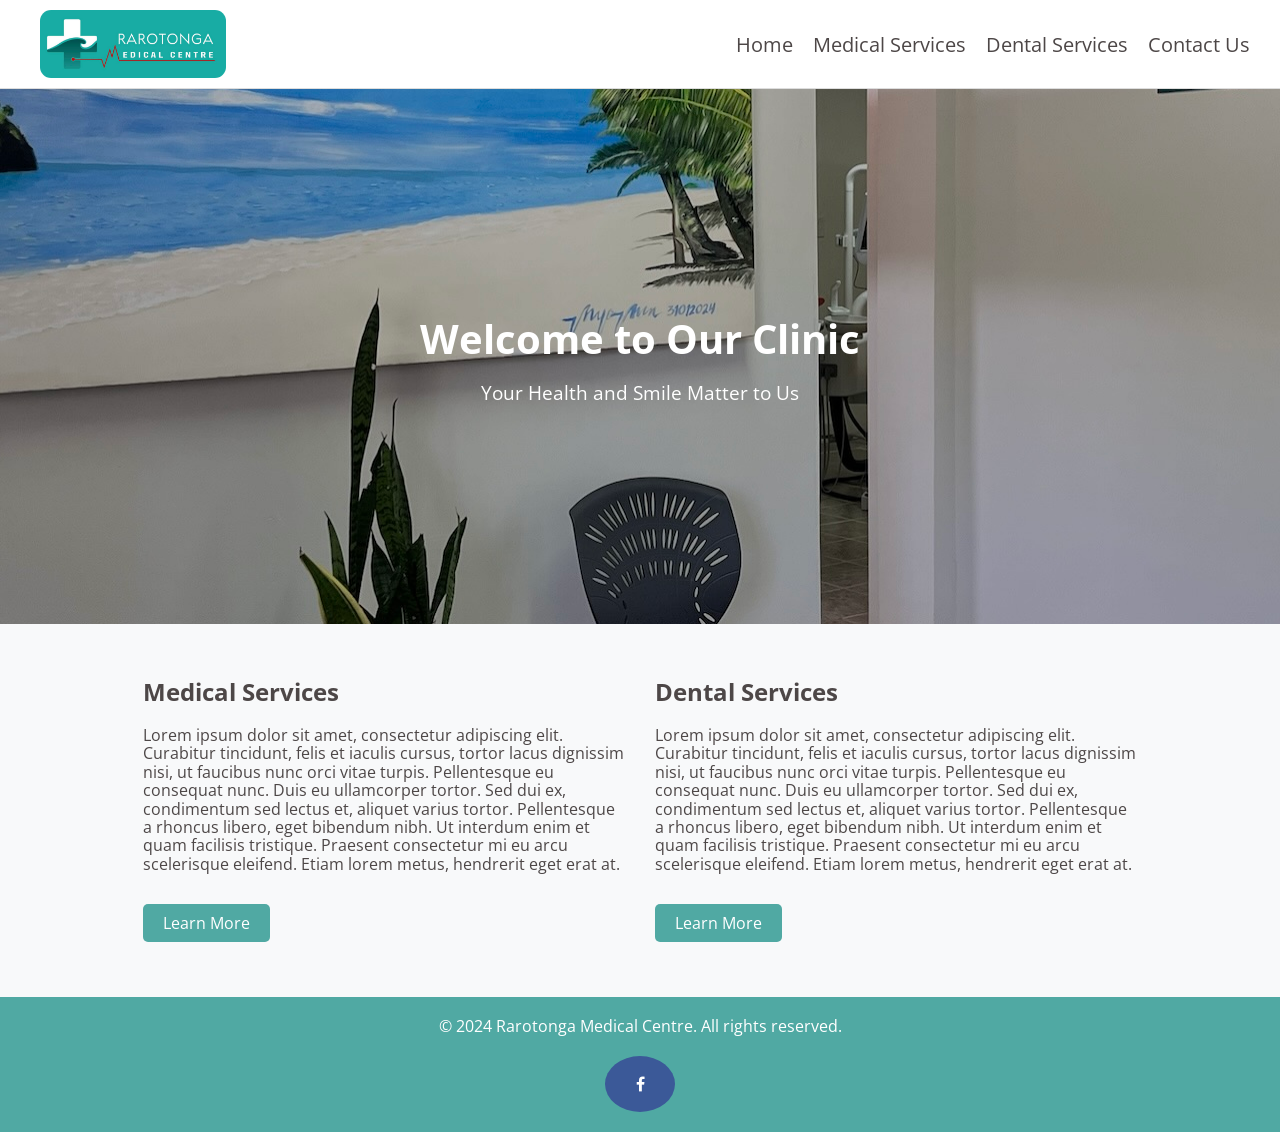
<file: Rarotonga Medical/index.html>
<!DOCTYPE html>
<html lang="en">
    <head>
        <meta charset="UTF-8">
        <meta name="viewport" content="width=device-width, initial-scale=1.0">
        <title>Rarotonga Medical and Dental Centre</title>
        <link rel="stylesheet" href="Styles/styles.css">
        <link rel="stylesheet" href="Styles/normalize.css">
        <link rel="preconnect" href="https://fonts.googleapis.com">
        <link rel="preconnect" href="https://fonts.gstatic.com" crossorigin>
        <link href="https://fonts.googleapis.com/css2?family=Open+Sans:ital,wght@0,300..800;1,300..800&display=swap" rel="stylesheet">
    </head>
    <body>
        <nav class="navbar">
            <img src="Styles/Images/logo.jpg" alt="logo">
            <div class="navbar-collapse">
                <ul class="navbar-nav">
                    <li class="nav-item"><a class="nav-link" href="index.html">Home</a></li>
                    <li class="nav-item"><a class="nav-link" href="medical-services.html">Medical Services</a></li>
                    <li class="nav-item"><a class="nav-link" href="dental-services.html">Dental Services</a></li>
                    <li class="nav-item"><a class="nav-link" href="contact.html">Contact Us</a></li>
                </ul>
            </div>
        </nav>
        <div class="homebackground">
        <header class="jumbotron">
            <h1>Welcome to Our Clinic</h1>
            <p>Your Health and Smile Matter to Us</p>
        </header>
    </div>
        <div class="container">
            <div class="row">
                <div class="col">
                    <h2>Medical Services</h2>
                    <p>Lorem ipsum dolor sit amet, consectetur adipiscing elit. Curabitur tincidunt, 
                        felis et iaculis cursus, tortor lacus dignissim nisi, ut faucibus nunc orci 
                        vitae turpis. Pellentesque eu consequat nunc. Duis eu ullamcorper tortor. 
                        Sed dui ex, condimentum sed lectus et, aliquet varius tortor. Pellentesque 
                        a rhoncus libero, eget bibendum nibh. Ut interdum enim et quam facilisis 
                        tristique. Praesent consectetur mi eu arcu scelerisque eleifend. Etiam lorem 
                        metus, hendrerit eget erat at.</p>
                    <a href="medical-services.html" class="btn">Learn More</a>
                </div>
                <div class="col">
                    <h2>Dental Services</h2>
                    <p>Lorem ipsum dolor sit amet, consectetur adipiscing elit. Curabitur tincidunt, 
                        felis et iaculis cursus, tortor lacus dignissim nisi, ut faucibus nunc orci 
                        vitae turpis. Pellentesque eu consequat nunc. Duis eu ullamcorper tortor. 
                        Sed dui ex, condimentum sed lectus et, aliquet varius tortor. Pellentesque 
                        a rhoncus libero, eget bibendum nibh. Ut interdum enim et quam facilisis 
                        tristique. Praesent consectetur mi eu arcu scelerisque eleifend. Etiam lorem 
                        metus, hendrerit eget erat at.</p>
                    <a href="dental-services.html" class="btn">Learn More</a>
                </div>
            </div>
        </div>
        <footer class="footer">
            <p>&copy; 2024 Rarotonga Medical Centre. All rights reserved.</p>
            <link rel="stylesheet" href="https://cdnjs.cloudflare.com/ajax/libs/font-awesome/4.7.0/css/font-awesome.min.css">
            <a href="https://www.facebook.com/rarotongamedicalcentre/" class="fa fa-facebook"></a>

        </footer>
    </body>
</html>
</file>
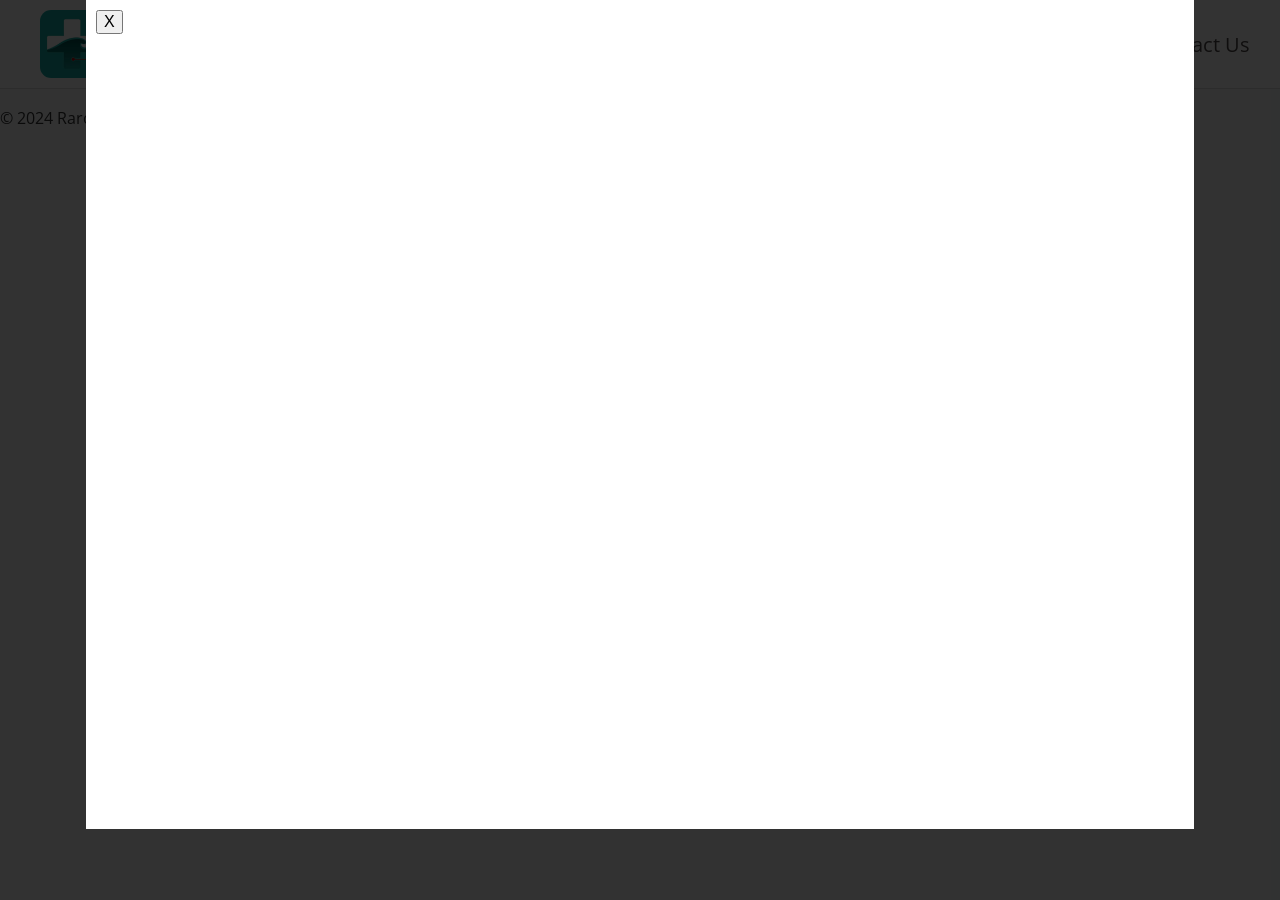
<file: Rarotonga Medical/contact.html>
<!DOCTYPE html>
<html lang="en">
    <head>
        <meta charset="UTF-8">
        <meta name="viewport" content="width=device-width, initial-scale=1.0">
        <title>Contact</title>
        <link rel="stylesheet" href="Styles/styles.css">
        <link rel="stylesheet" href="Styles/normalize.css">
        <link rel="preconnect" href="https://fonts.googleapis.com">
        <link rel="preconnect" href="https://fonts.gstatic.com" crossorigin>
        <link href="https://fonts.googleapis.com/css2?family=Open+Sans:ital,wght@0,300..800;1,300..800&display=swap" rel="stylesheet">
    </head>
    <body>
        <nav class="navbar">
            <img href="index.html" src="Styles/Images/logo.jpg">
            <div class="navbar-collapse">
                <ul class="navbar-nav">
                    <li class="nav-item"><a class="nav-link" href="index.html">Home</a></li>
                    <li class="nav-item"><a class="nav-link" href="medical-services.html">Medical Services</a></li>
                    <li class="nav-item"><a class="nav-link" href="dental-services.html">Dental Services</a></li>
                    <li class="nav-item"><a class="nav-link" href="contact.html">Contact Us</a></li>
                </ul>
            </div>
        </nav>
        <div class="container">
            <div id="modal">
              <div class="modalcontent">
                <button id="button">X</button>
                <iframe src="https://docs.google.com/forms/d/e/1FAIpQLSctUqaWS7nYh66u-IlG-sZ19LE1tbEIobndCtvCFGlsO_WtQg/viewform?embedded=true" width="640" height="780" frameborder="0" marginheight="0" marginwidth="0">Loading…</iframe>
              </div>
            </div>
        </div>
        
          <script src='https://cdnjs.cloudflare.com/ajax/libs/jquery/3.1.0/jquery.min.js'></script>
          <script src="js/modal.js"></script>
            <p>&copy; 2024 Rarotonga Medical Centre. All rights reserved.</p>
        </footer>
    </body>
</html>
</file>
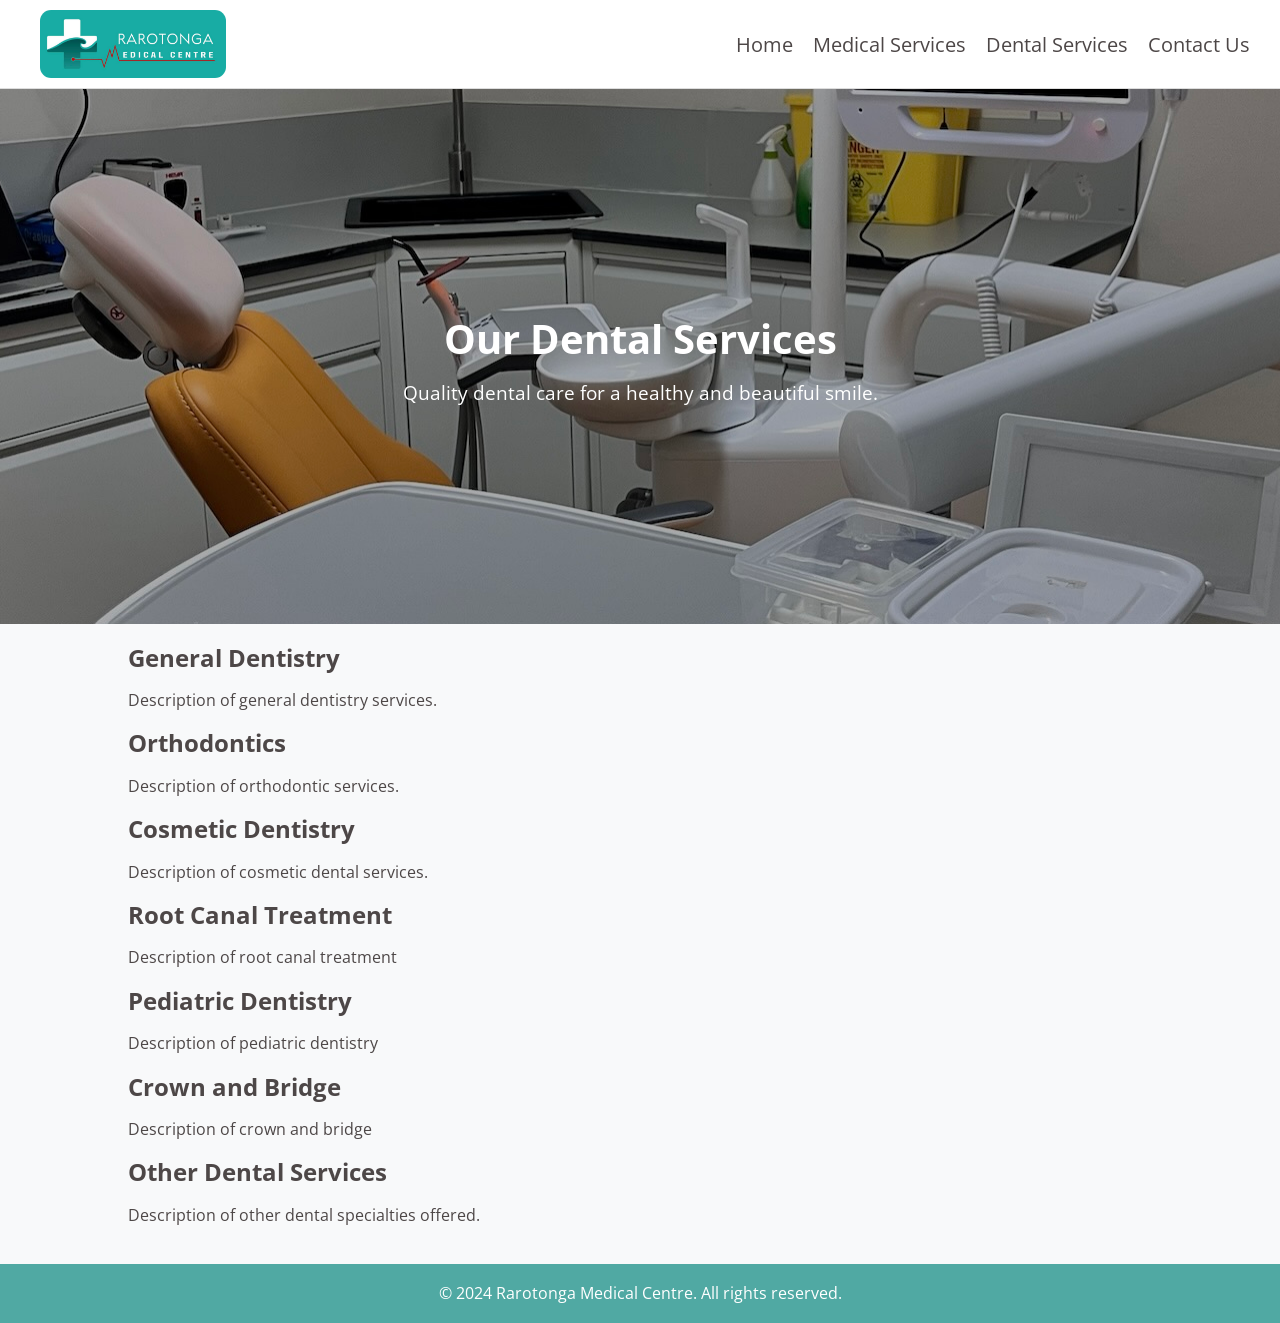
<file: Rarotonga Medical/dental-services.html>
<!DOCTYPE html>
<html lang="en">
    <head>
        <meta charset="UTF-8">
        <meta name="viewport" content="width=device-width, initial-scale=1.0">
        <title>Dental Services</title>
        <link rel="stylesheet" href="Styles/styles.css">
        <link rel="stylesheet" href="Styles/normalize.css">
        <link rel="preconnect" href="https://fonts.googleapis.com">
        <link rel="preconnect" href="https://fonts.gstatic.com" crossorigin>
        <link href="https://fonts.googleapis.com/css2?family=Open+Sans:ital,wght@0,300..800;1,300..800&display=swap" rel="stylesheet">
    </head>
    <body>
        <nav class="navbar">
            <img href="index.html" src="Styles/Images/logo.jpg">
            <div class="navbar-collapse">
                <ul class="navbar-nav">
                    <li class="nav-item"><a class="nav-link" href="index.html">Home</a></li>
                    <li class="nav-item"><a class="nav-link" href="medical-services.html">Medical Services</a></li>
                    <li class="nav-item"><a class="nav-link" href="dental-services.html">Dental Services</a></li>
                    <li class="nav-item"><a class="nav-link" href="contact.html">Contact Us</a></li>
                </ul>
            </div>
        </nav>
        <div class="dental-services-background">
        <header class="jumbotron">
            <h1>Our Dental Services</h1>
            <p>Quality dental care for a healthy and beautiful smile.</p>
        </header>
        </div>
        <div class="container">
            <h2>General Dentistry</h2>
            <p>Description of general dentistry services.</p>

            <h2>Orthodontics</h2>
            <p>Description of orthodontic services.</p>

            <h2>Cosmetic Dentistry</h2>
            <p>Description of cosmetic dental services.</p>

            <h2>Root Canal Treatment</h2>
            <p>Description of root canal treatment</p>

            <h2>Pediatric Dentistry</h2>
            <p>Description of pediatric dentistry</p>

            <h2>Crown and Bridge</h2>
            <p>Description of crown and bridge</p>

            <h2>Other Dental Services</h2>
            <p>Description of other dental specialties offered.</p>
        </div>
        <footer class="footer">
            <p>&copy; 2024 Rarotonga Medical Centre. All rights reserved.</p>
        </footer>
    </body>
</html>
</file>
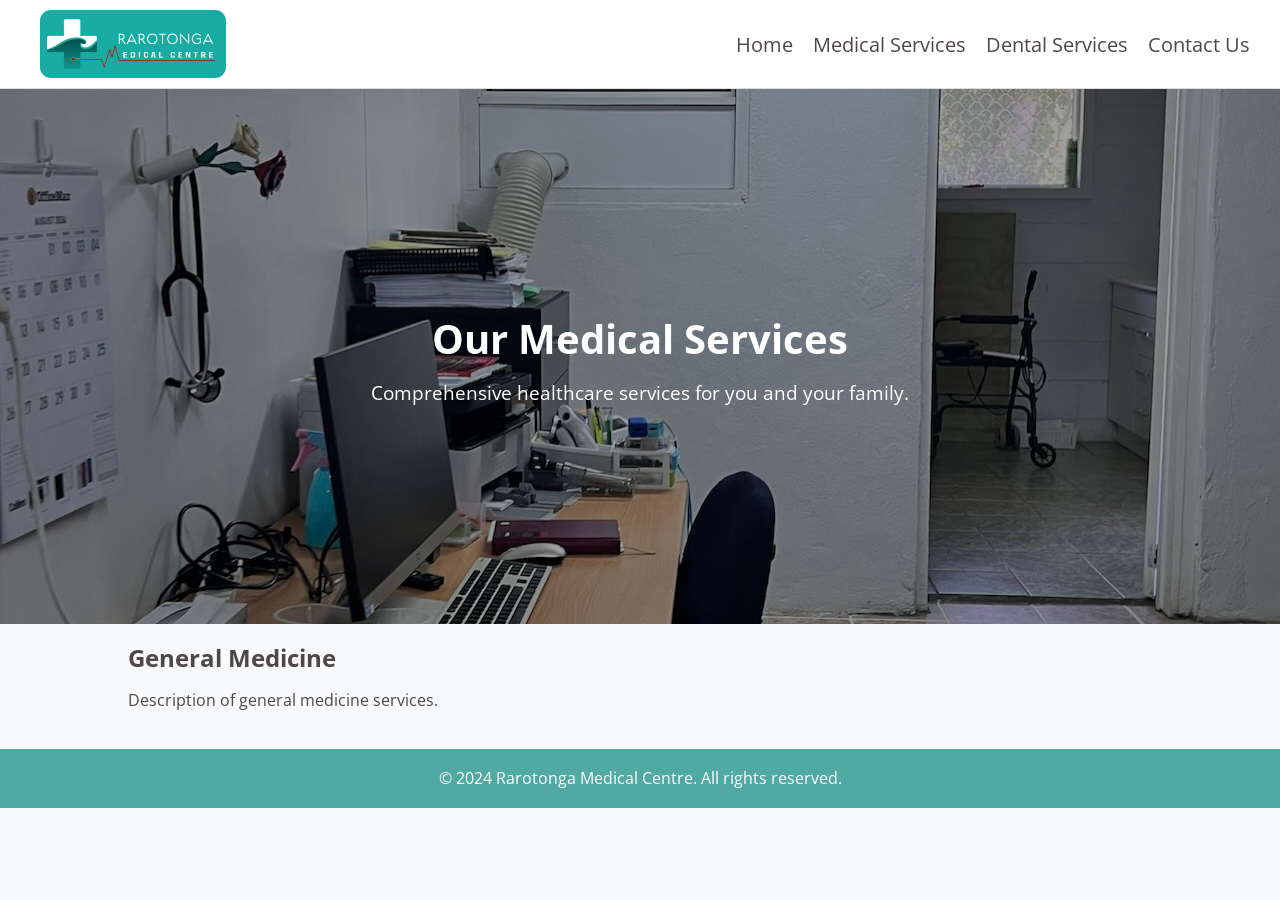
<file: Rarotonga Medical/medical-services.html>
<!DOCTYPE html>
<html lang="en">
    <head>
        <meta charset="UTF-8">
        <meta name="viewport" content="width=device-width, initial-scale=1.0">
        <title>Medical Services</title>
        <link rel="stylesheet" href="Styles/styles.css">
        <link rel="stylesheet" href="Styles/normalize.css">
        <link rel="preconnect" href="https://fonts.googleapis.com">
        <link rel="preconnect" href="https://fonts.gstatic.com" crossorigin>
        <link href="https://fonts.googleapis.com/css2?family=Open+Sans:ital,wght@0,300..800;1,300..800&display=swap" rel="stylesheet">
    </head>
    <body>
        <nav class="navbar">
            <img href="index.html" src="Styles/Images/logo.jpg">
            <div class="navbar-collapse">
                <ul class="navbar-nav">
                    <li class="nav-item"><a class="nav-link" href="index.html">Home</a></li>
                    <li class="nav-item"><a class="nav-link" href="medical-services.html">Medical Services</a></li>
                    <li class="nav-item"><a class="nav-link" href="dental-services.html">Dental Services</a></li>
                    <li class="nav-item"><a class="nav-link" href="contact.html">Contact Us</a></li>
                </ul>
            </div>
        </nav>
        <div class="medical-services-background">
        <header class="jumbotron">
            <h1>Our Medical Services</h1>
            <p>Comprehensive healthcare services for you and your family.</p>
        </header>
        </div>
        <div class="container">
            <h2>General Medicine</h2>
            <p>Description of general medicine services.</p>
        </div>
        <footer class="footer">
            <p>&copy; 2024 Rarotonga Medical Centre. All rights reserved.</p>
        </footer>
    </body>
</html>
</file>
<file: Rarotonga Medical/Styles/styles.css>
body {
    font-family: "Open Sans", sans-serif;
    background-color: #f8f9fa;
    margin: 0;
    padding: 0;
    color: #333;
}

.navbar {
    background-color: white;
    padding: 10px;
    padding-right: 30px;
    border-bottom: 1px solid #ddd;
    display: flex;
    justify-content: space-between;
    align-items: center;
    position: sticky;
    top: 0;
    z-index: 1000;
}

.navbar img {
    width: 15%;
    height: auto;
    border-radius: 11px;
    margin-left: 30px;
}

.navbar-collapse {
    flex-grow: 1;
    display: flex;
    justify-content: flex-end;
}

.navbar-nav {
    list-style: none;
    margin: 0;
    padding: 0;
    display: flex;
}

.nav-item {
    margin-left: 20px;
}

.nav-link {
    text-decoration: none;
    color: rgb(77, 71, 71);
    font-weight: 400;
    font-size: 20px;
}

.nav-link:hover {
    color: #539091;
}

.jumbotron {
    color: white;
    padding: 200px 20px;
    min-height: 40%;
    text-align: center;
}

.homebackground {
    background-image: url('Images/homepage.jpg');
    background-position: center;
    background-size: inherit;
}

.medical-services-background {
    background-image: url(Images/medicalbackground.jpg);
    background-position: center;
    background-size: inherit;
}

.dental-services-background {
    background-image: url(Images/dentalbackground.jpg);
    background-position: center;
    background-size: inherit;
}

.jumbotron h1 {
    font-size: 2.5rem;
    margin-bottom: 20px;
}

.jumbotron p {
    font-size: 1.2rem;
}

.container {
    color: rgb(77, 71, 71);
    width: 80%;
    margin: 20px auto;
}

.row {
    display: flex;
    flex-wrap: wrap;
}

.col {
    flex: 1;
    padding: 15px;
}

.btn {
    background-color:rgb(80, 169, 163);
    color: white;
    padding: 10px 20px;
    text-decoration: none;
    border-radius: 5px;
    display: inline-block;
    margin-top: 15px;
}

.btn:hover {
    background-color: #539091;
}

iframe{
    width: 100%; 
  }
  
  #modal {
    position: fixed;
    font-family: Arial, Helvetica, sans-serif;
    top: 0;
    left: 0;
    background: rgba(0, 0, 0, 0.8);
    z-index: 99999;
    height: 100%;
    width: 100%;
  }
  
  .modalcontent {
    position: absolute;
    top: 0; 
    left: 50%; 
    transform: translate(-50%, 0);
    background: #fff;
    width: 85%;
    padding: 10px;
  }

.footer {
    background-color: rgb(80, 169, 163);
    color: white;
    text-align: center;
    padding: 20px 0;
    margin-top: 40px;
}

.footer p {
    margin: 0;
}

/* Style all font awesome icons */
.fa {
    padding: 20px;
    margin-top: 20px;
    font-size: 30px;
    width: 30px;
    text-align: center;
    text-decoration: none;
    border-radius: 50%;
  }
  
  /* Add a hover effect if you want */
  .fa:hover {
    opacity: 0.7;
  }
  
  /* Set a specific color for each brand */
  
  /* Facebook */
  .fa-facebook {
    background: #3B5998;
    color: white;
  }
</file>
